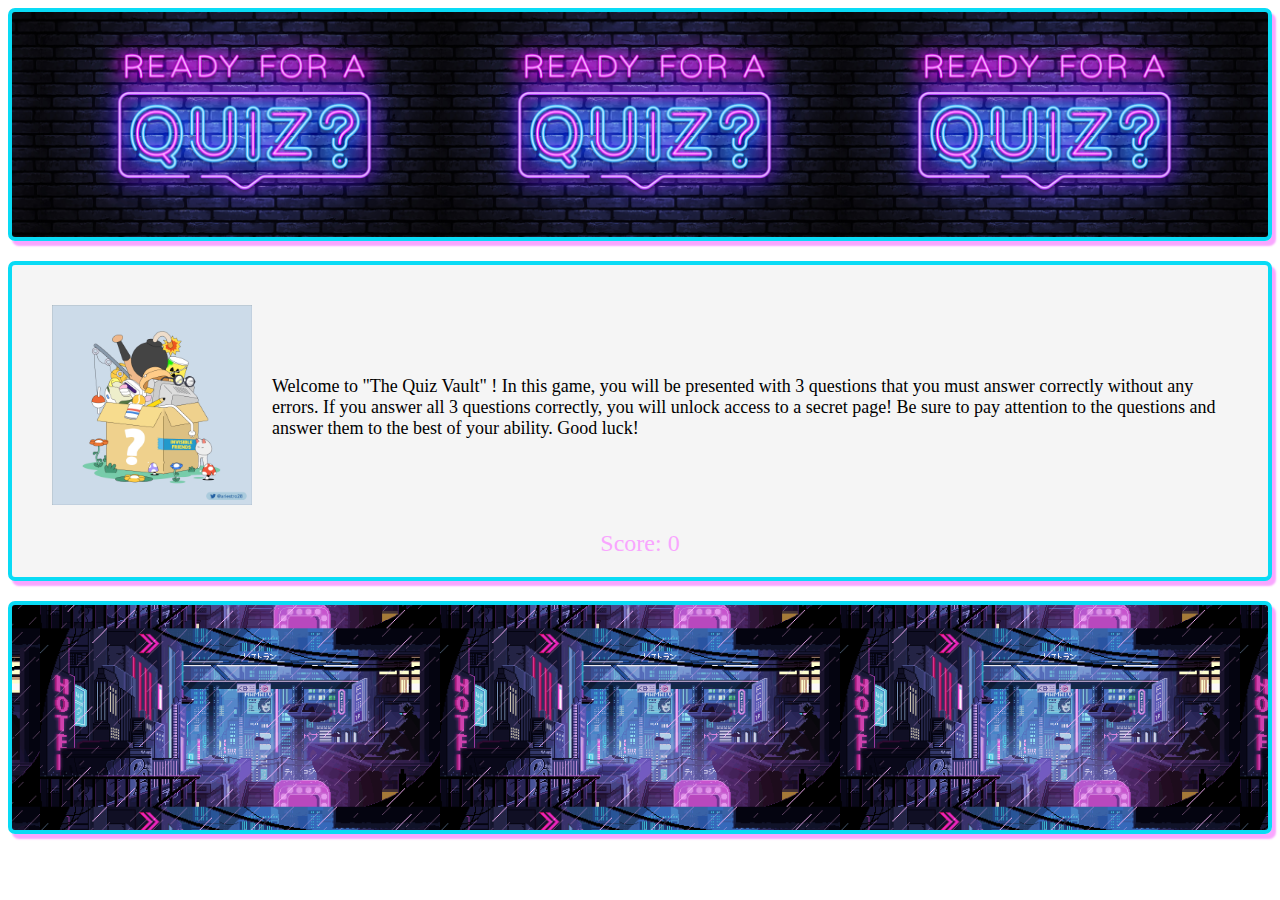
<file: mywork.html>
<!DOCTYPE html>
<html lang="en">
<head>
  <meta charset="UTF-8">
  <meta name="viewport" content="width=device-width, initial-scale=1.0">
  <title>Open Trivia Example</title>
  <link rel="stylesheet" href="css/styles2.css">
</head>
<body>
<div class="bg-image" style="
  background-image: url('/images/Quiz.png');
  height: 25vh;">
</div>
    <div class="wrapper">
        <div class="rules">
          <div class="tresor">
          <img src="images/invisiblequest.gif" alt="Tresor" width="200">
          </div>
          <p>Welcome to "The Quiz Vault" !
            In this game, you will be presented with 3 questions
            that you must answer correctly without any errors.
            If you answer all 3 questions correctly, you will unlock access to a secret page!
            Be sure to pay attention to the questions and answer them to the best of your ability.
            Good luck!</p>
        </div>
        <div class="quest"></div>
        <div class="score">Score: 0</div>
    </div>
<div class="image" style="
    background-image: url('/images/futuristic.gif');
    height: 25vh;">
  <script src="JavaScript/scripts.js" >
  </script>
</body>
</html>
</file>
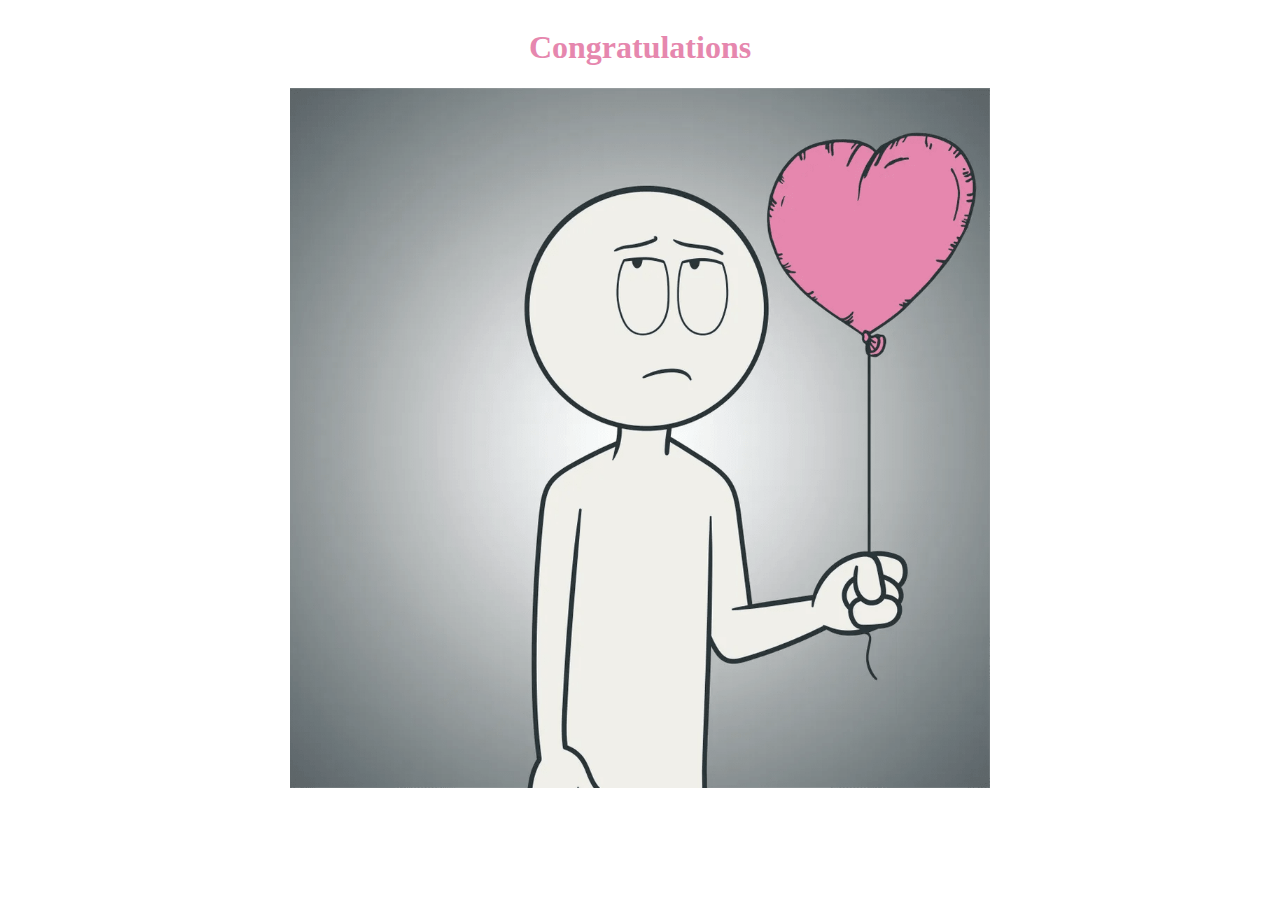
<file: secret_page.html>
<!DOCTYPE html>
<html lang="en">
<head>
  <meta charset="UTF-8">
  <meta name="viewport" content="width=device-width, initial-scale=1.0">
  <title>Congrats</title>
  <link rel="stylesheet" href="css/styles3.css">
</head>
<body>
  <div class="congratulations">
  <h1>Congratulations</h1>
  <img src="images/avatar.png" alt="avatar_Ake" width="700">
  </div>
</body>
</html>
</file>
<file: css/styles2.css>
@import url('https://fonts.googleapis.com/css2?family=Londrina+Solid:wght@100&family=Permanent+Marker&display=swap');

.bg-image{
  background-size: 400px;
  background-position: center;
  border: 7px;
  margin-bottom: 20px;
  border: 4px solid #09dbf5;
  border-radius: 7px;
  box-shadow: 4px 5px 2px #f9a6ff;
}

.score {
  font-family: Permanent Marker;
  font-size: 24px;
  color: #f9a6ff
}

.answer button {
  font-family: Permanent Marker;
  font-size: 18px;
  color: #09dbf5;
}

.wrapper {
  display: flex;
  background-size: 400px;
  background-position: center;
  padding: 20px;
  border: 4px solid #09dbf5;
  border-radius: 7px;
  box-shadow: 4px 5px 2px #f9a6ff;
  flex-wrap: wrap;
  align-items: center;
  justify-content: center;
  background-color: whitesmoke;
  font-size: 18px;
  font-family: 'Permanent Marker';
}

.rules{
  display: flex;
  flex-direction: row;
  align-items: center;
  padding: 20px;
}

.image{
  background-size: 400px;
  background-position: center;
  border: 7px;
  margin-bottom: 20px;
  margin-top: 20px;
  border: 4px solid #09dbf5;
  border-radius: 7px;
  box-shadow: 4px 5px 2px #f9a6ff;
}

.tresor{
  margin-right: 20px;
}
</file>
<file: css/styles3.css>
.congratulations {
  display: flex;
  color: #e687ae;
  flex-direction: column;
  flex-wrap: nowrap;
  justify-content: flex-end;
  align-items: center;
}
</file>
